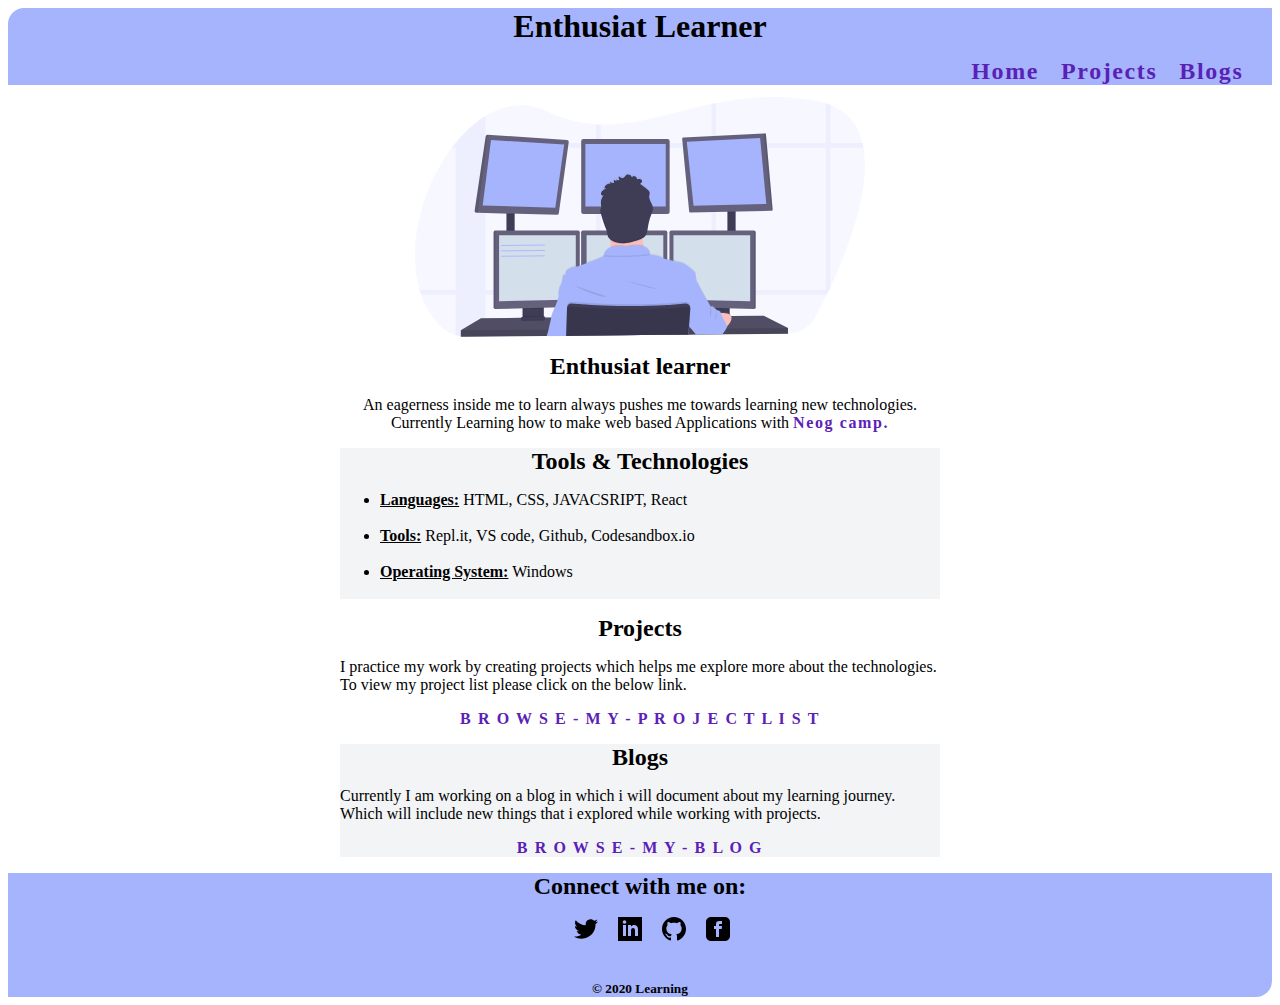
<file: index.html>
<!DOCTYPE html>
<html lang="en">

<head>
    <meta charset="UTF-8">
    <meta name="viewport" content="width=device-width, initial-scale=1.0">
    <title>Learning Child</title>
    <link href="styles.css" rel="stylesheet" />
</head>

<body>
    <nav class="navigation">
        <div class="heading">Enthusiat Learner</div>
        <ul class="list">
            <li class="list-inline">
                <a href="/">Home</a>
            </li>

            <li class="list-inline">
                <a href="project.html">Projects</a>
            </li>

            <li class="list-inline">
                <a href="blog.html">Blogs</a>
            </li>
        </ul>
        </div>
    </nav>
    <img src="image/Learningchild.svg" class="image" />
    <h1>Enthusiat learner</h1>
    <div class="container-center nobgColor">
        An eagerness inside me to learn always pushes me towards learning new technologies. Currently Learning how to
        make web based Applications with <strong><a href="https://neog.camp/" target="_blank">Neog camp.</a></strong>
    </div>
    <div class="container-center">
        <h1>Tools & Technologies</h1>
        <ul>
            <li class="noTextalign"><strong><u>Languages:</u></strong> HTML, CSS, JAVACSRIPT, React</li>
            <br>
            <li class="noTextalign"><strong><u>Tools:</u></strong> Repl.it, VS code, Github, Codesandbox.io</li>
            <br>
            <li class="noTextalign"><strong><u>Operating System:</u></strong> Windows</li>
            <br>
        </ul>
    </div>
    <div class="container-center nobgColor">
        <h1>Projects</h1>
        <p>I practice my work by creating projects which helps me explore more about the technologies. To view my
            project list please click on the below link.</p>
        <a href="project.html">B R O W S E - M Y - P R O J E C T L I S T</a>
    </div>
    <div class="container-center">
        <h1>Blogs</h1>
        <p>Currently I am working on a blog in which i will document about my learning journey. Which will include new
            things that i explored while working with projects.</p>
        <a class="noTextalign" href="blog.html">B R O W S E - M Y - B L O G</a>
    </div>
    <footer class="footer">
        <div>
            <h1>Connect with me on:</h1>
            <ul class="list">
                <li class="list-inline">
                    <a href="https://twitter.com/lalitmendha">
                        <img src="/image/twitter.svg" />
                    </a>
                </li>
                <li class="list-inline">
                    <a href="https://www.linkedin.com/in/lalit-mendha-b3479b112">
                        <img src="/image/linkedin.svg" />
                    </a>
                </li>
                <li class="list-inline">
                    <a href="https://github.com/LalitMendha">
                        <img src="/image/github.svg" />
                    </a>
                </li>
                <li class="list-inline">
                    <a href="https://www.facebook.com/lalit.mendha">
                        <img src="/image/facebook.svg" />
                    </a>
                </li>
            </ul>
            <br>
        </div>
        <small class="copyright"> © 2020 Learning </small>
    </footer>
</body>

</html>
</file>
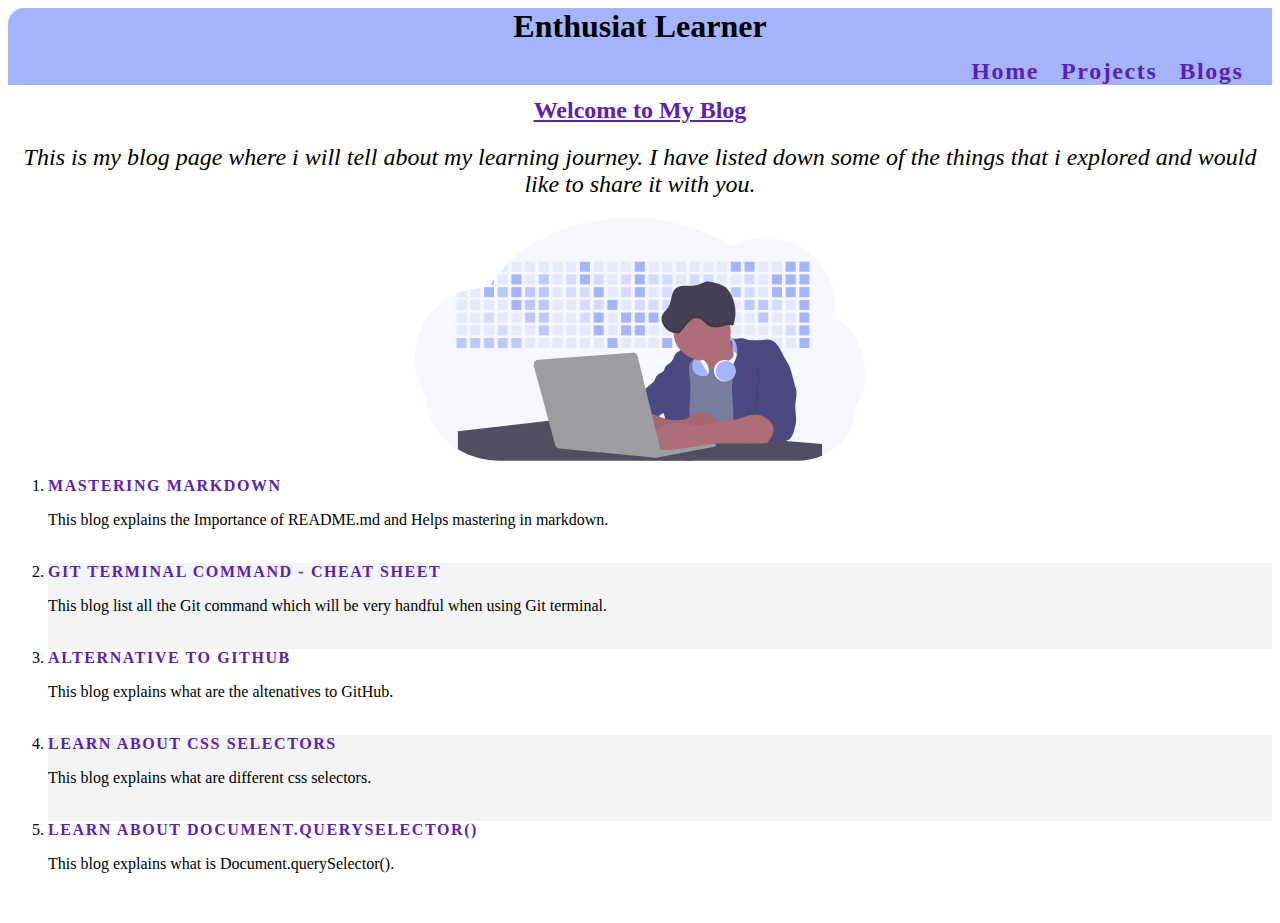
<file: blog.html>
<!DOCTYPE html>
<html lang="en">

<head>
    <meta charset="UTF-8">
    <meta name="viewport" content="width=device-width, initial-scale=1.0">
    <title>Blogs</title>
    <link href="styles.css" rel="stylesheet" />
</head>

<body>
    <nav class="navigation">
        <div class="heading">Enthusiat Learner</div>
        <ul class="list">
            <li class="list-inline">
                <a href="/">Home</a>
            </li>

            <li class="list-inline">
                <a href="project.html">Projects</a>
            </li>

            <li class="list-inline">
                <a href="blog.html">Blogs</a>
            </li>
        </ul>
        </div>
    </nav>
    <h1 class="blogHead">Welcome to My Blog</h1>
    <h2>This is my blog page where i will tell about my learning journey. I have listed down some of the things that i explored and would like to share it with you. </h2>
    <img src="/image/Learning.svg" class="image"/>
    <article class="blog-container"></article>
    <div>
        <ol>
            <article>
                <li>
                    <div class="blog-container blog-left">
                        <a href="mastermarkdown.html" class="blog-link">Mastering Markdown</a>
                        <p>This blog explains the Importance of README.md and Helps mastering in markdown.</p>
                        <br>
                    </div>
                </li>
            </article>
            <aside>
            <article>
                <li>
                    <div class="blog-container bgColor">
                        <a href="git-terminal.html" class="blog-link">Git terminal command - cheat sheet</a>
                        <p>This blog list all the Git command which will be very handful when using Git terminal.</p>
                        <br>
                    </div>
                </li>
            </article>
            <article>
                <li>
                    <div class="blog-container">
                        <a href="gitalternative.html" class="blog-link">Alternative to GitHub</a>
                        <p>This blog explains what are the altenatives to GitHub.</p>
                        <br>
                    </div>
                </li>
            </article>
            <article>
                <li>
                    <div class="blog-container bgColor">
                        <a href="CSSselector.html" class="blog-link">Learn about CSS Selectors</a>
                        <p>This blog explains what are different css selectors.</p>
                        <br>
                    </div>
                </li>
            </article>
            <article>
                <li>
                    <div class="blog-container">
                        <a href="querySelector.html" class="blog-link">Learn about Document.querySelector()</a>
                        <p>This blog explains what is Document.querySelector().</p>
                        <br>
                    </div>
                </li>
            </article>
        </aside>
        </ol>
    </div>
</body>
</html>
</file>
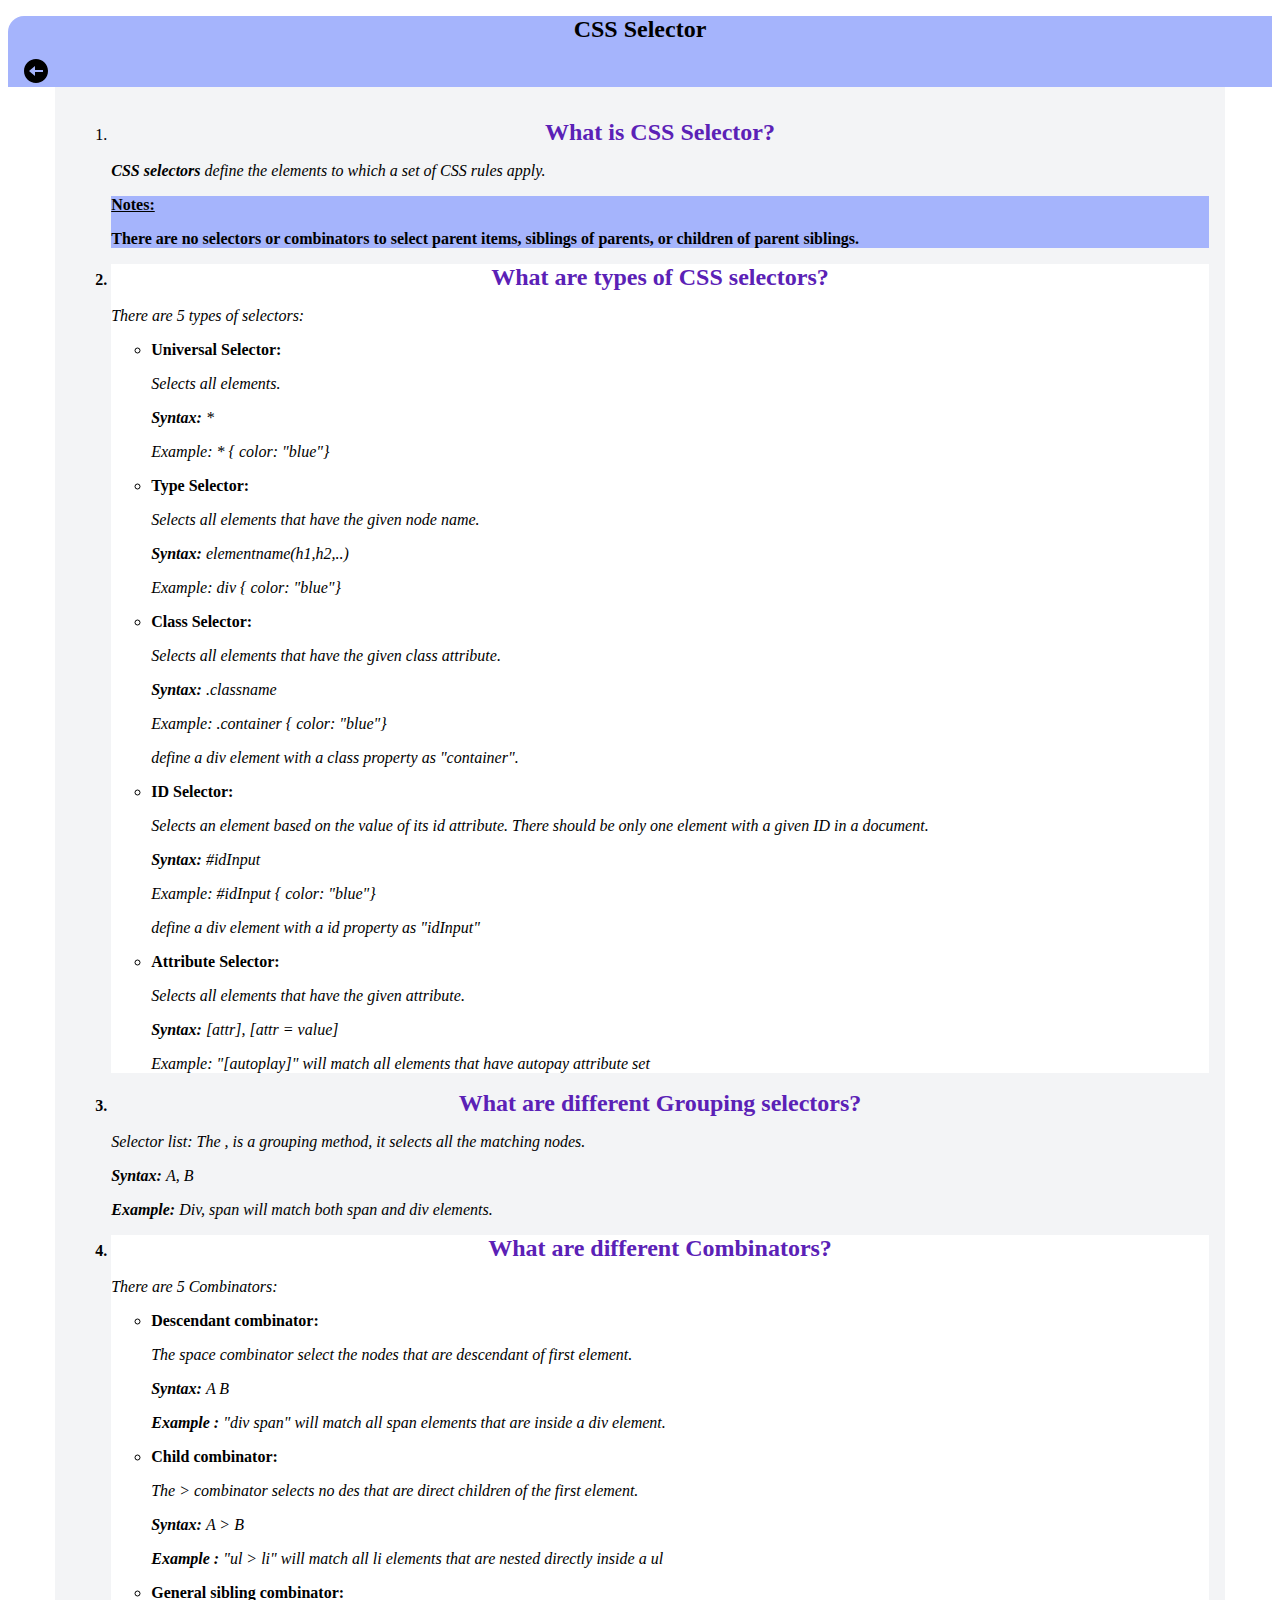
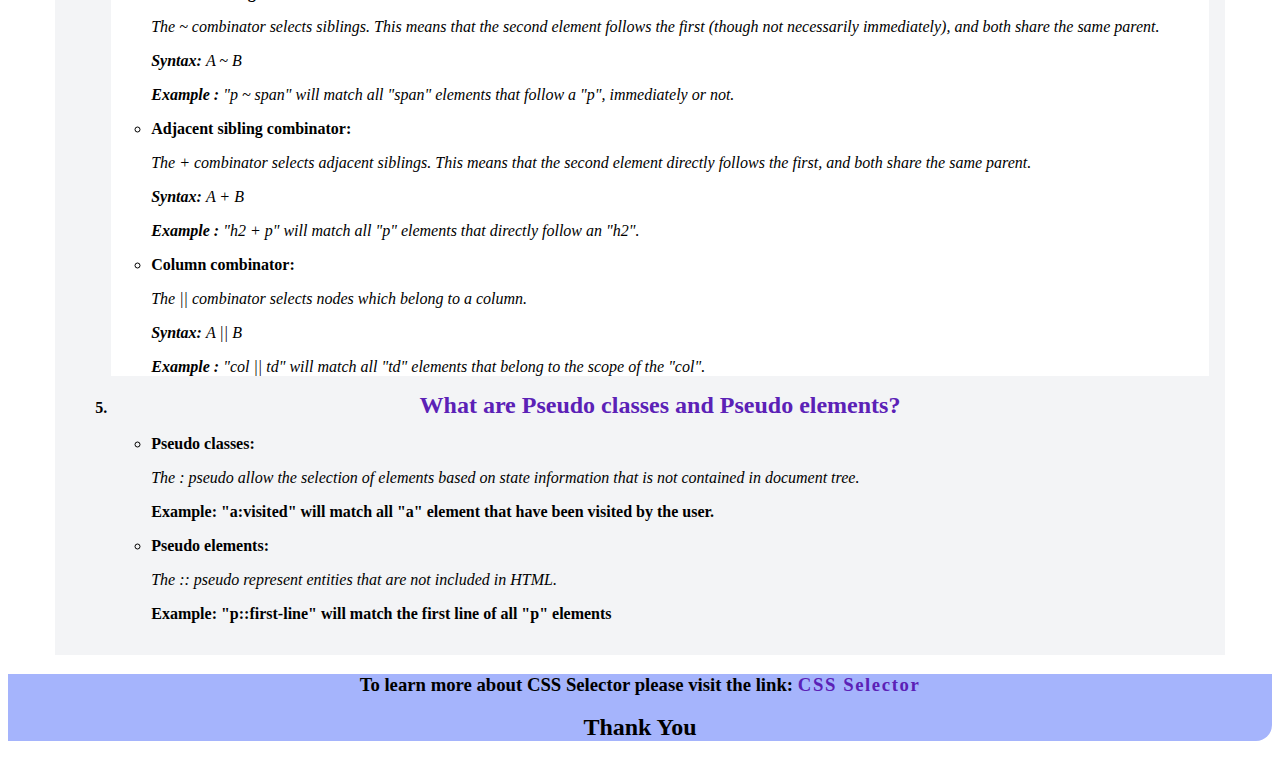
<file: CSSselector.html>
<!DOCTYPE html>
<html lang="en">
<head>
    <meta charset="UTF-8">
    <meta name="viewport" content="width=device-width, initial-scale=1.0">
    <title>CSS Selectors</title>
    <link href="styles.css" rel="stylesheet" />
</head>
<body>
    <div class="navigation">
        <h1>CSS Selector</h1>
        <a href="blog.html">
            <img style="padding-left: 1rem;" src="/image/backarrow.svg"/>
        </a>
        <br>
    </div> 
    <div class="qna-container">
        <ol>
            <li>
                <h1 class="questions">What is CSS Selector?</h1>
                <p class="answer"><strong>CSS selectors</strong> define the elements to which a set of CSS rules apply.</p>
                <div class="notes">
                    <p style="text-decoration: underline;"><strong>Notes:</string></p>
                    <p>There are no selectors or combinators to select parent items, siblings of parents, or children of parent siblings.</p>
                </div>
            </li>
            <li class="nobgColor">
                <h1 class="questions">What are types of CSS selectors?</h1>
                <p class="answer">There are 5 types of selectors:</p>
                <ul>
                    <li style="text-align:left">Universal Selector:
                    <div>
                        <p class="answer">Selects all elements.</p>
                        <p class="answer"><strong>Syntax:</strong> * </p>
                        <p class="answer">Example: * { color: "blue"}</p>
                    </div>
                    </li>
                    <li style="text-align:left">Type Selector:
                        <div>
                            <p class="answer">Selects all elements that have the given node name.</p>
                            <p class="answer"><strong>Syntax:</strong> elementname(h1,h2,..) </p>
                            <p class="answer">Example: div { color: "blue"}</p>
                        </div>
                    </li>
                    <li style="text-align:left">Class Selector:
                        <div>
                            <p class="answer">Selects all elements that have the given class attribute.</p>
                            <p class="answer"><strong>Syntax:</strong> .classname </p>
                            <p class="answer">Example: .container { color: "blue"}</p>
                            <p class="answer"> define a div element with a class property as "container".</p>
                        </div>
                    </li>
                    <li style="text-align:left">ID Selector:
                        <div>
                            <p class="answer">Selects an element based on the value of its id attribute. There should be only one element with a given ID in a document.</p>
                            <p class="answer"><strong>Syntax:</strong> #idInput </p>
                            <p class="answer">Example: #idInput { color: "blue"}</p>
                            <p class="answer">define a div element with a id property as "idInput"</p>
                        </div>
                    </li>
                    <li style="text-align:left">Attribute Selector:
                        <div>
                            <p class="answer">Selects all elements that have the given attribute.</p>
                            <p class="answer"><strong>Syntax:</strong> [attr], [attr = value] </p>
                            <p class="answer">Example: "[autoplay]" will match all elements that have autopay attribute set </p>
                        </div>
                    </li>
                </ul> 
            </li>
            <li>
                <h1 class="questions">What are different Grouping selectors?</h1>
                <p class="answer">Selector list: The , is a grouping method, it selects all the matching nodes.</p>
                <p class="answer"><strong>Syntax: </strong> A, B</p>
                <p class="answer"><strong>Example: </strong> Div, span will match both span and div elements.</span></p>         
            </li>
            <li class="nobgColor">
                <h1 class="questions">What are different Combinators?</h1>
                <p class="answer"> There are 5 Combinators:</p>
                <ul>
                    <li style="text-align: left;"> Descendant combinator:
                        <div>
                            <p class="answer"> The space   combinator select the nodes that are descendant of first element.</p>
                            <p class="answer"><strong>Syntax: </strong>A B</p>
                            <p class="answer"><strong>Example :</strong> "div span" will match all span elements that are inside a div element. </p>
                        </div>
                    </li>
                    <li style="text-align: left;"> Child combinator:
                        <div>
                            <p class="answer"> The > combinator selects no des that are direct children of the first element.</p>
                            <p class="answer"><strong>Syntax: </strong>A > B</p>
                            <p class="answer"><strong>Example :</strong> "ul > li" will match all li elements that are nested directly inside a ul </p>
                        </div>
                    </li>
                    <li style="text-align: left;"> General sibling combinator:
                        <div>
                            <p class="answer"> The ~ combinator selects siblings. This means that the second element follows the first (though not necessarily immediately), and both share the same parent.</p>
                            <p class="answer"><strong>Syntax: </strong>A ~ B</p>
                            <p class="answer"><strong>Example :</strong> "p ~ span" will match all "span" elements that follow a "p", immediately or not.</p>
                        </div>
                    </li>
                    <li style="text-align: left;"> Adjacent sibling combinator:
                        <div>
                            <p class="answer"> The + combinator selects adjacent siblings. This means that the second element directly follows the first, and both share the same parent.</p>
                            <p class="answer"><strong>Syntax: </strong>A + B</p>
                            <p class="answer"><strong>Example :</strong> "h2 + p" will match all "p" elements that directly follow an "h2".</p>
                        </div>
                    </li>
                    <li style="text-align: left;"> Column combinator:
                        <div>
                            <p class="answer"> The || combinator selects nodes which belong to a column.</p>
                            <p class="answer"><strong>Syntax: </strong>A || B</p>
                            <p class="answer"><strong>Example :</strong> "col || td" will match all "td" elements that belong to the scope of the "col".</p>
                        </div>
                    </li>
                </ul>
                <li>
                    <h1 class="questions">What are Pseudo classes and Pseudo elements?</h1>
                    <ul>
                        <li style="text-align: left;"> Pseudo classes:
                            <p class="answer"> The : pseudo allow the selection of elements based on state information that is not contained in document tree.</p>
                            <p><strong>Example:</strong> "a:visited" will match all "a" element that have been visited by the user.</p>
                        </li>
                        <li style="text-align: left;"> Pseudo elements:
                            <p class="answer"> The :: pseudo represent entities that are not included in HTML.</p>
                            <p><strong>Example:</strong> "p::first-line" will match the first line of all "p" elements</p>
                        </li>
                    </ul>
                </li>
            </li>
        </ol>
    </div>
    <div class="footer">
        <h3> To learn more about CSS Selector please visit the link:
        <a href="https://developer.mozilla.org/en-US/docs/Web/CSS/CSS_Selectors">CSS Selector</a> 
        </h3>
        <h1>Thank You</h1>
    </div>
</body>
</html>
</file>
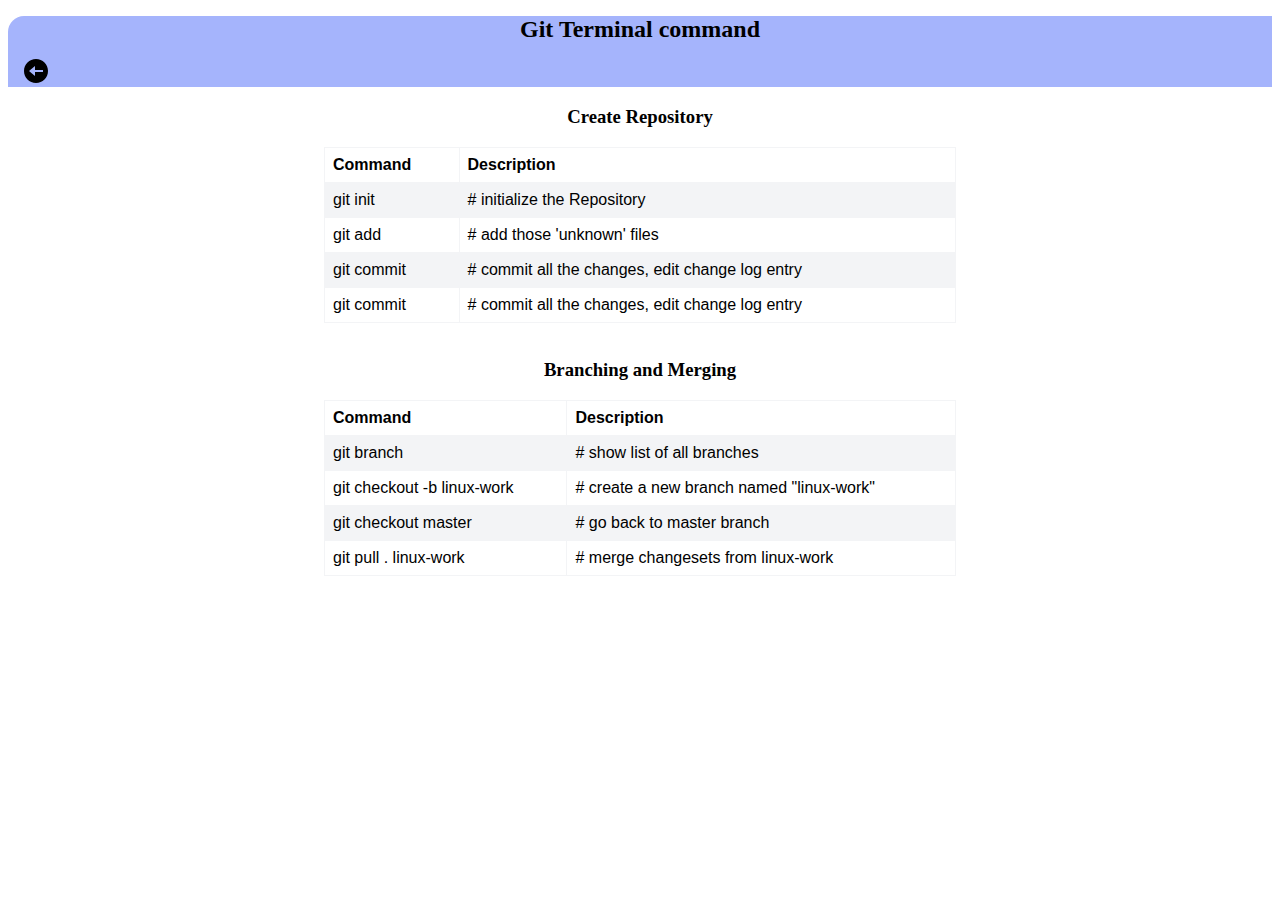
<file: git-terminal.html>
<!DOCTYPE html>
<html lang="en">
<head>
    <meta charset="UTF-8">
    <meta name="viewport" content="width=device-width, initial-scale=1.0">
    <title>Git Terminal command Lists</title>
    <link href="styles.css" rel="stylesheet" />
</head>
<body>
    <div class="navigation">
        <h1>Git Terminal command</h1>
        <a href="blog.html">
            <img style="padding-left: 1rem;" src="/image/backarrow.svg"/>
        </a>
        <br>
    </div>
    <h3>Create Repository</h3>
    <table>
        <tr>
            <th>Command</th>
            <th>Description</th>
        </tr>
        <tr>
            <td>git init</td>
            <td># initialize the Repository</td>
        </tr>
        <tr>
            <td>git add</td>
            <td># add those 'unknown' files</td>
        </tr>
        <tr>
            <td>git commit</td>
            <td># commit all the changes, edit change log entry</td>
        </tr>
        <tr>
            <td>git commit</td>
            <td># commit all the changes, edit change log entry</td>
        </tr>
    </table>
    <br>
    <h3>Branching and Merging</h3>
    <table>
        <tr>
            <th>Command</th>
            <th>Description</th>
        </tr>
        <tr>
            <td>git branch</td>
            <td># show list of all branches</td>
        </tr>
        <tr>
            <td>git checkout -b linux-work</td>
            <td># create a new branch named "linux-work"</td>
        </tr>
        <tr>
            <td>git checkout master</td>
            <td># go back to master branch</td>
        </tr>
        <tr>
            <td>git pull . linux-work</td>
            <td># merge changesets from linux-work</td>
        </tr>
    </table>
</body>
</html>
</file>
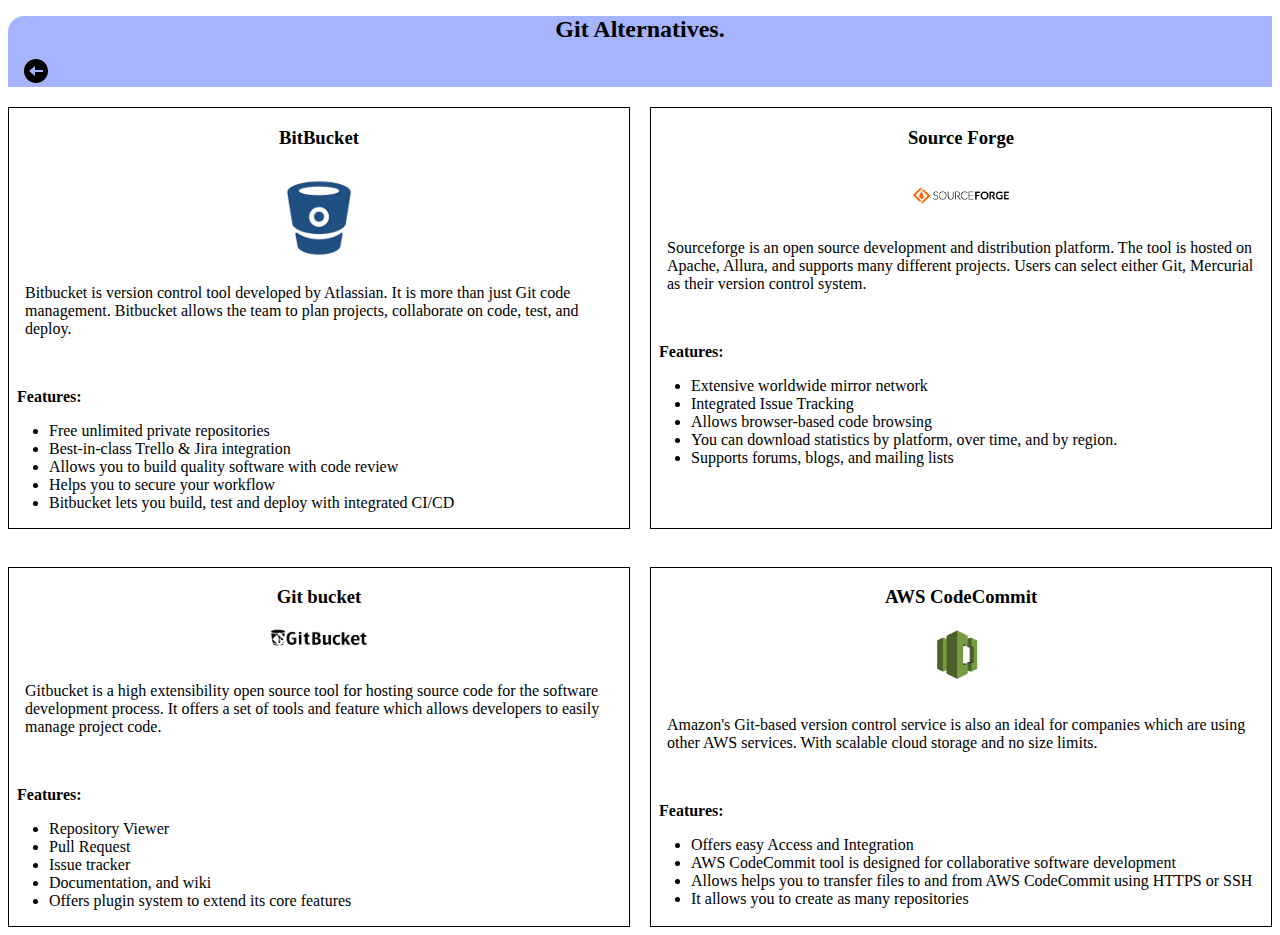
<file: gitalternative.html>
<!DOCTYPE html>
<html lang="en">

<head>
    <meta charset="UTF-8">
    <meta name="viewport" content="width=device-width, initial-scale=1.0">
    <title>Git Alternatives</title>
    <link href="styles.css" rel="stylesheet" />
</head>

<body>
    <div class="navigation">
        <h1>Git Alternatives.</h1>
        <a href="blog.html">
            <img style="padding-left: 1rem;" src="/image/backarrow.svg"/>
        </a>
        <br>
    </div>
    <div class="flex-container">
           <div class="flex-child">
            <h3>BitBucket</h3>
            <img src="/image/bitbucket.png" class="img">
            <div class="gitalternative-container"> 
                Bitbucket is version control tool developed by Atlassian. It is more than just Git code management.
                Bitbucket allows the team to plan projects, collaborate on code, test, and deploy.
            </div>
            <br>
            <div>
                <p style="padding-left:0.5rem"><strong>Features:</strong></p>
                <ul class="noTextalign">
                    <li>Free unlimited private repositories</li>
                    <li>Best-in-class Trello & Jira integration</li>
                    <li>Allows you to build quality software with code review</li>
                    <li>Helps you to secure your workflow</li>
                    <li>Bitbucket lets you build, test and deploy with integrated CI/CD</li>
                </ul>
            </div>
        </div>
        <div class="flex-child">
            <h3>Source Forge</h3>
            <img src="/image/sourceforge.png" class="img">
            <div class="gitalternative-container">
                Sourceforge is an open source development and distribution platform. The tool is hosted on Apache,
                Allura, and supports many different projects. Users can select either Git, Mercurial as their version
                control system.
            </div>
            <br>
            <div>
                <p style="padding-left: 0.5rem;"><strong>Features:</strong></p>
                <ul class="noTextalign">
                    <li>Extensive worldwide mirror network</li>
                    <li>Integrated Issue Tracking</li>
                    <li>Allows browser-based code browsing</li>
                    <li>You can download statistics by platform, over time, and by region.</li>
                    <li>Supports forums, blogs, and mailing lists</li>
                </ul>
            </div>
        </div>
    </div>
    <br>
    <div class="flex-container">
        <div class="flex-child">
            <h3>Git bucket</h3>
            <img src="/image/gitbucket.png" class="img">
            <br>
            <div class="gitalternative-container">
                Gitbucket is a high extensibility open source tool for hosting source code for the software development
                process. It offers a set of tools and feature which allows developers to easily manage project code.
            </div>
            <br>
            <div>
                <p style="padding-left: 0.5rem;"><strong>Features:</strong></p>
                <ul class="noTextalign">
                    <li>Repository Viewer</li>
                    <li>Pull Request</li>
                    <li>Issue tracker</li>
                    <li>Documentation, and wiki</li>
                    <li>Offers plugin system to extend its core features</li>
                </ul>
            </div>
        </div>
        <div class="flex-child">
            <h3>AWS CodeCommit</h3>
            <img src="/image/awscodecommit.png" class="img">
            <br>
            <div class="gitalternative-container">
                Amazon's Git-based version control service is also an ideal for companies which are using other AWS
                services. With scalable cloud storage and no size limits.
            </div>
            <br>
            <div>
                <p style="padding-left: 0.5rem;"><strong>Features:</strong></p>
                <ul class="noTextalign">
                    <li>Offers easy Access and Integration</li>
                    <li>AWS CodeCommit tool is designed for collaborative software development</li>
                    <li>Allows helps you to transfer files to and from AWS CodeCommit using HTTPS or SSH</li>
                    <li>It allows you to create as many repositories</li>
                </ul>
            </div>
        </div>
    </div>
</body>

</html>
</file>
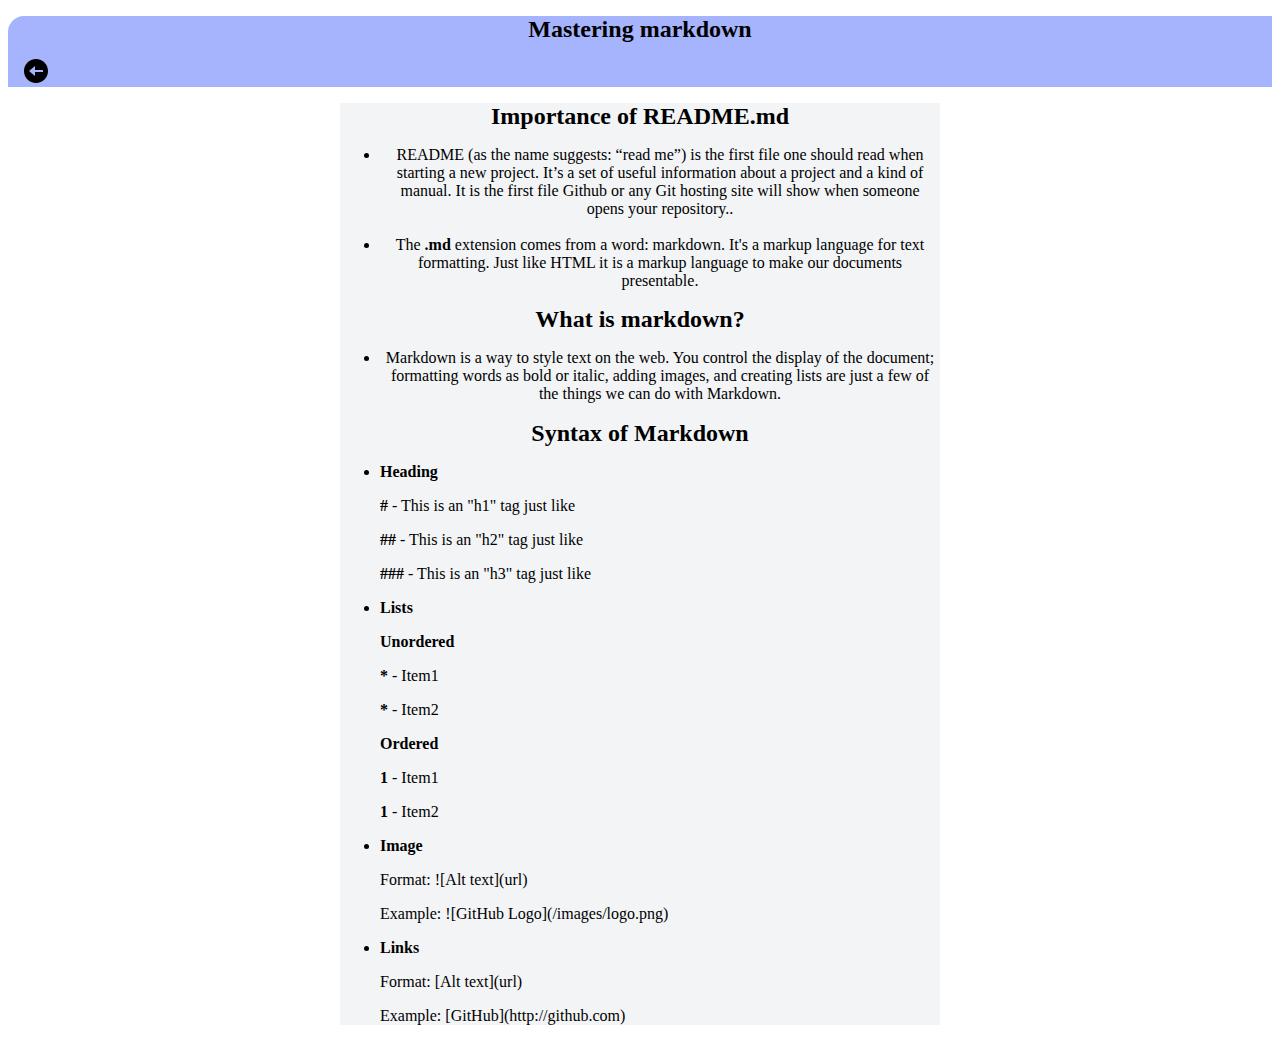
<file: mastermarkdown.html>
<!DOCTYPE html>
<html lang="en">

<head>
    <meta charset="UTF-8">
    <meta name="viewport" content="width=device-width, initial-scale=1.0">
    <title>Mastering Mardown</title>
    <link href="styles.css" rel="stylesheet" />
</head>

<body>
    <div class="navigation">
        <h1>Mastering markdown</h1>
        <a href="blog.html">
            <img style="padding-left: 1rem;" src="/image/backarrow.svg"/>
        </a>
        <br>
    </div>
    <article class="container-center">
        <h1>Importance of README.md</h1>
        <ul>
            <li>
                <div class="container-center">
                    README (as the name suggests: “read me”) is the first file one should read when starting a new
                    project. It’s a set of useful information about a project and a kind of manual. It is the first file
                    Github or any Git hosting site will show when someone opens your repository..
                </div>
            </li>
            <br>
            <li>
                <div class="container-center">
                    The <strong>.md</strong> extension comes from a word: markdown. It's a markup language for text formatting. Just like HTML it is a markup language to make our documents presentable.  
                </div>
            </li>
        </ul>
        <h1>What is markdown?</h1>
        <ul>
            <li>
                <div class="container-center">
                    Markdown is a way to style text on the web. You control the display of the document; formatting words as bold or italic, adding images, and creating lists are just a few of the things we can do with Markdown.
                </div>
            </li>
        </ul>
        <h1>Syntax of Markdown</h1>
        <ul>
            <li>
                <div class="container-center">
                    <p><strong>Heading</p></strong>
                    <p>
                       <strong>#</strong> - This is an "h1" tag just like 
                    </p>
                    <p>
                        <strong>##</strong> - This is an "h2" tag just like 
                     </p>
                     <p>
                        <strong>###</strong> - This is an "h3" tag just like 
                     </p>
                </div>
            </li>
            <li>
                <p><strong>Lists</strong></p>
                <p><strong>Unordered</p></strong>
                <p><strong>*</strong> - Item1</p>
                <p><strong>*</strong> - Item2</p>
                <p><strong>Ordered</p></strong>
                <p><strong>1</strong> - Item1</p>
                <p><strong>1</strong> - Item2</p>
            </li>
            <li>
                <p><strong>Image</p></strong>
                <p>Format: ![Alt text](url)</p>
                <p>Example: ![GitHub Logo](/images/logo.png)</p>
            </li>
            <li>
                <p><strong>Links</strong></p>
                <p>Format: [Alt text](url)</p>
                <p>Example: [GitHub](http://github.com)</p>
            </li>
        </ul>
    </article>
</body>

</html>
</file>
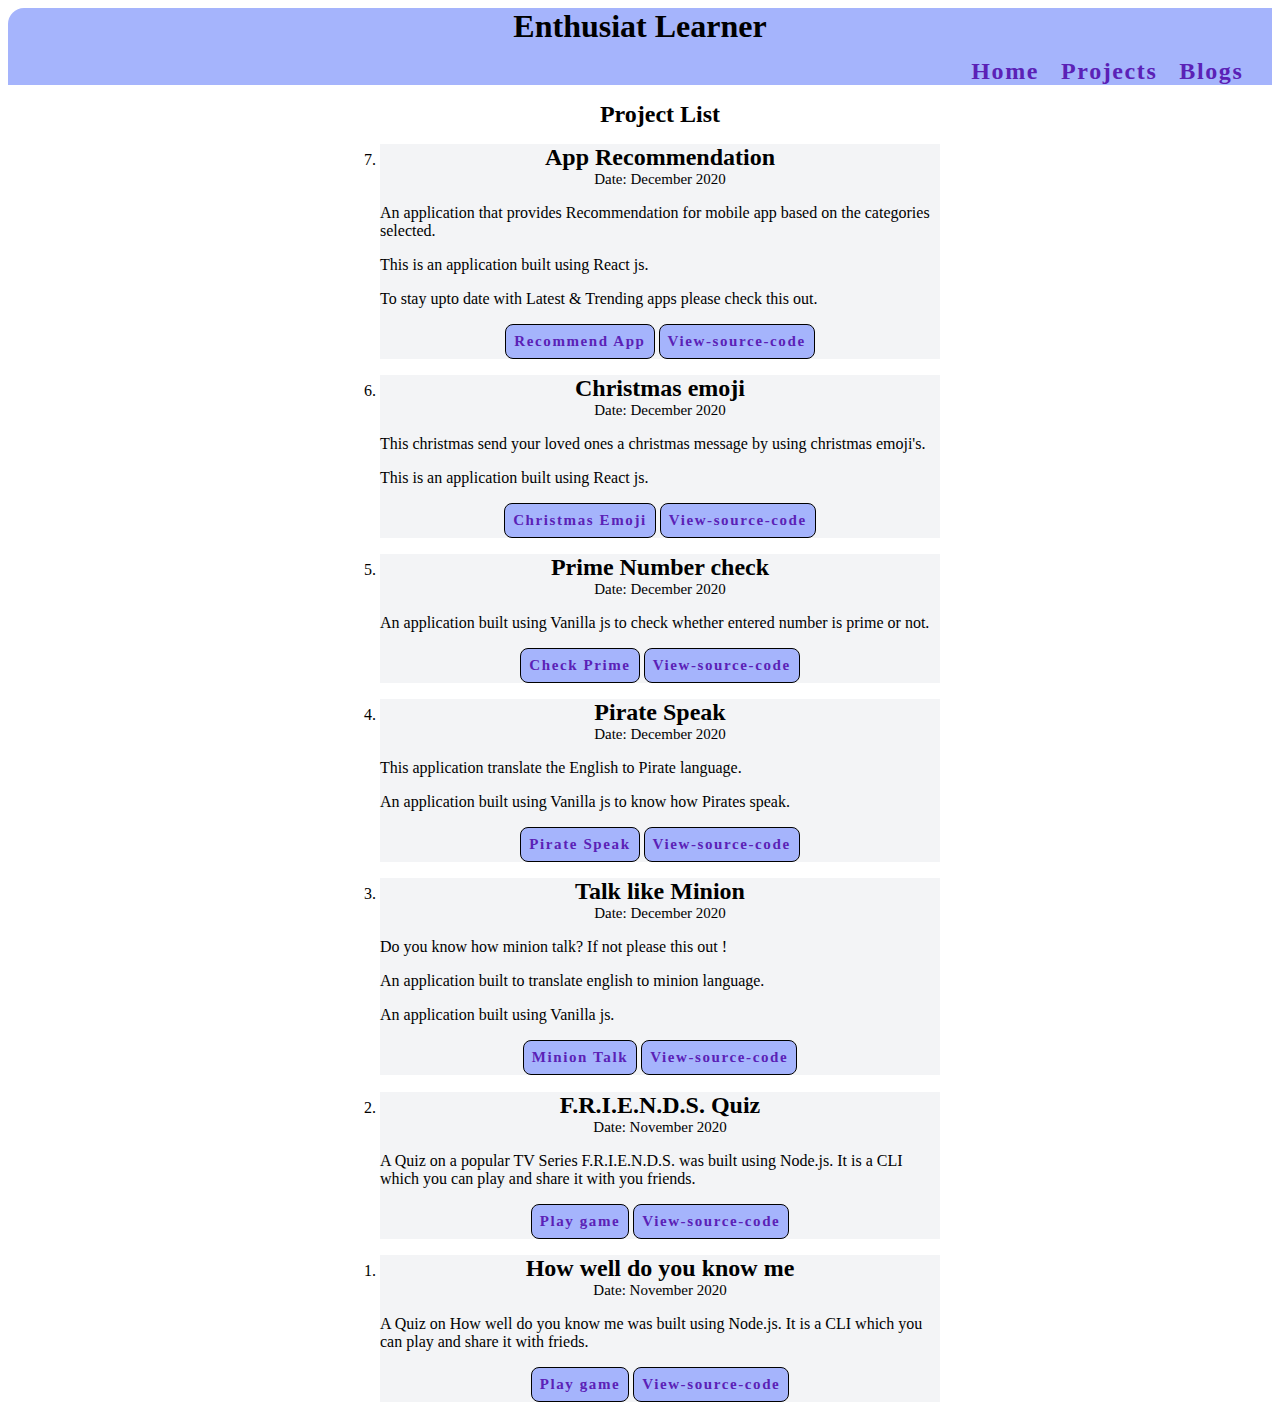
<file: project.html>
<!DOCTYPE html>
<html lang="en">

<head>
    <meta charset="UTF-8">
    <meta name="viewport" content="width=device-width, initial-scale=1.0">
    <title>Project List</title>
    <link href="styles.css" rel="stylesheet" />
</head>

<body>
    <nav class="navigation">
        <div class="heading">Enthusiat Learner</div>
        <ul class="list">
            <li class="list-inline">
                <a href="/">Home</a>
            </li>

            <li class="list-inline">
                <a href="project.html">Projects</a>
            </li>

            <li class="list-inline">
                <a href="blog.html">Blogs</a>
            </li>
        </ul>
        </div>
    </nav>
    <article class="container-center nobgColor">
        <ol reversed>
            <h1>Project List</h1>
            <article>
                <li>
                    <div class="container-center">
                        <h1>App Recommendation
                            <small style="font-weight: lighter; font-size: 15px; display: block;"> Date: December
                                2020</small>
                        </h1>
                        <p>An application that provides Recommendation for mobile app based on the categories selected.
                        </p>
                        <p>This is an application built using React js.</p>
                        <p>To stay upto date with Latest & Trending apps please check this out.</p>
                        <a href="https://62gkr.csb.app/" class="button"> Recommend App </a>
                        <a href="https://github.com/LalitMendha/recommendApp" target="_blank"
                            class="button">View-source-code</a>
                        <br>
                    </div>
                </li>
                <li>
                    <div class="container-center">
                        <h1>Christmas emoji
                            <small style="font-weight: lighter; font-size: 15px; display: block;">Date: December
                                2020</small>
                        </h1>
                        <p>This christmas send your loved ones a christmas message by using christmas emoji's.</p>
                        <p>This is an application built using React js.</p>
                        <a href="https://gf7pe.csb.app/" class="button">Christmas Emoji</a>
                        <a href="https://github.com/LalitMendha/christmasemoji" target="_blank"
                            class="button">View-source-code</a>
                        <br>
                    </div>
                </li>
                <li>
                    <div class="container-center">
                        <h1>Prime Number check
                            <small style="font-weight: lighter; font-size: 15px; display: block;">Date: December
                                2020</small>
                        </h1>
                        <p>An application built using Vanilla js to check whether entered number is prime or not.</p>
                        <a href="https://checkprimenumber.netlify.app/" class="button"> Check Prime </a>
                        <a href="https://github.com/LalitMendha/primeNumber" target="_blank"
                            class="button">View-source-code</a>
                        <br>
                    </div>
                </li>
                <li>
                    <div class="container-center">
                        <h1>Pirate Speak
                            <small style="font-weight: lighter; font-size: 15px; display: block;">Date: December
                                2020</small>
                        </h1>
                        <p>This application translate the English to Pirate language.</p>
                        <p>An application built using Vanilla js to know how Pirates speak.</p>
                        <a href="https://knowhowpiratestalk.netlify.app/" class="button"> Pirate Speak
                        </a>
                        <a href="https://github.com/LalitMendha/pirateSpeak" target="_blank"
                            class="button">View-source-code</a>
                        <br>
                    </div>
                </li>
                <li>
                    <div class="container-center">
                        <h1>Talk like Minion
                            <small style="font-weight: lighter; font-size: 15px; display: block;">Date: December
                                2020</small>
                        </h1>
                        <p>Do you know how minion talk? If not please this out ! </p>
                        <p>An application built to translate english to minion language.</p>
                        <p>An application built using Vanilla js.</p>
                        <a href="https://talklikeminion.netlify.app/" class="button"> Minion Talk </a>
                        <a href="https://github.com/LalitMendha/minionTalk" target="_blank"
                            class="button">View-source-code</a>
                        <br>
                    </div>
                </li>
                <li>
                    <div class="container-center">
                        <h1>F.R.I.E.N.D.S. Quiz
                            <small style="font-weight: lighter; font-size: 15px; display: block;">Date: November
                                2020</small>
                        </h1>
                        <p>A Quiz on a popular TV Series F.R.I.E.N.D.S. was built using Node.js. It is a CLI which you
                            can play and share it with you friends.</p>
                        <a href="https://repl.it/@lalitmendha/friendsQuiz?embed=1&output=1#index.js" class="button">
                            Play game </a>
                        <a href="https://github.com/LalitMendha/friendsQuiz" target="_blank"
                            class="button">View-source-code</a>
                        <br>
                    </div>
                </li>
            </article>
            <article>
                <li>
                    <div class="container-center">
                        <h1>How well do you know me
                            <small style="font-weight: lighter; font-size: 15px; display: block;">Date: November
                                2020</small>
                        </h1>
                        <p>A Quiz on How well do you know me was built using Node.js. It is a CLI which you can play and
                            share
                            it with frieds.</p>
                        <a href="https://repl.it/@lalitmendha/How-well-do-you-know-me?embed=1&output=1#index.js"
                            class="button"> Play game </a>
                        <a href="https://github.com/LalitMendha/How-well-do-you-know-me" target="_blank" class="button">
                            View-source-code </a>
                        <br>
                    </div>
                </li>
            </article>
        </ol>
    </article>
</body>
</html>
</file>
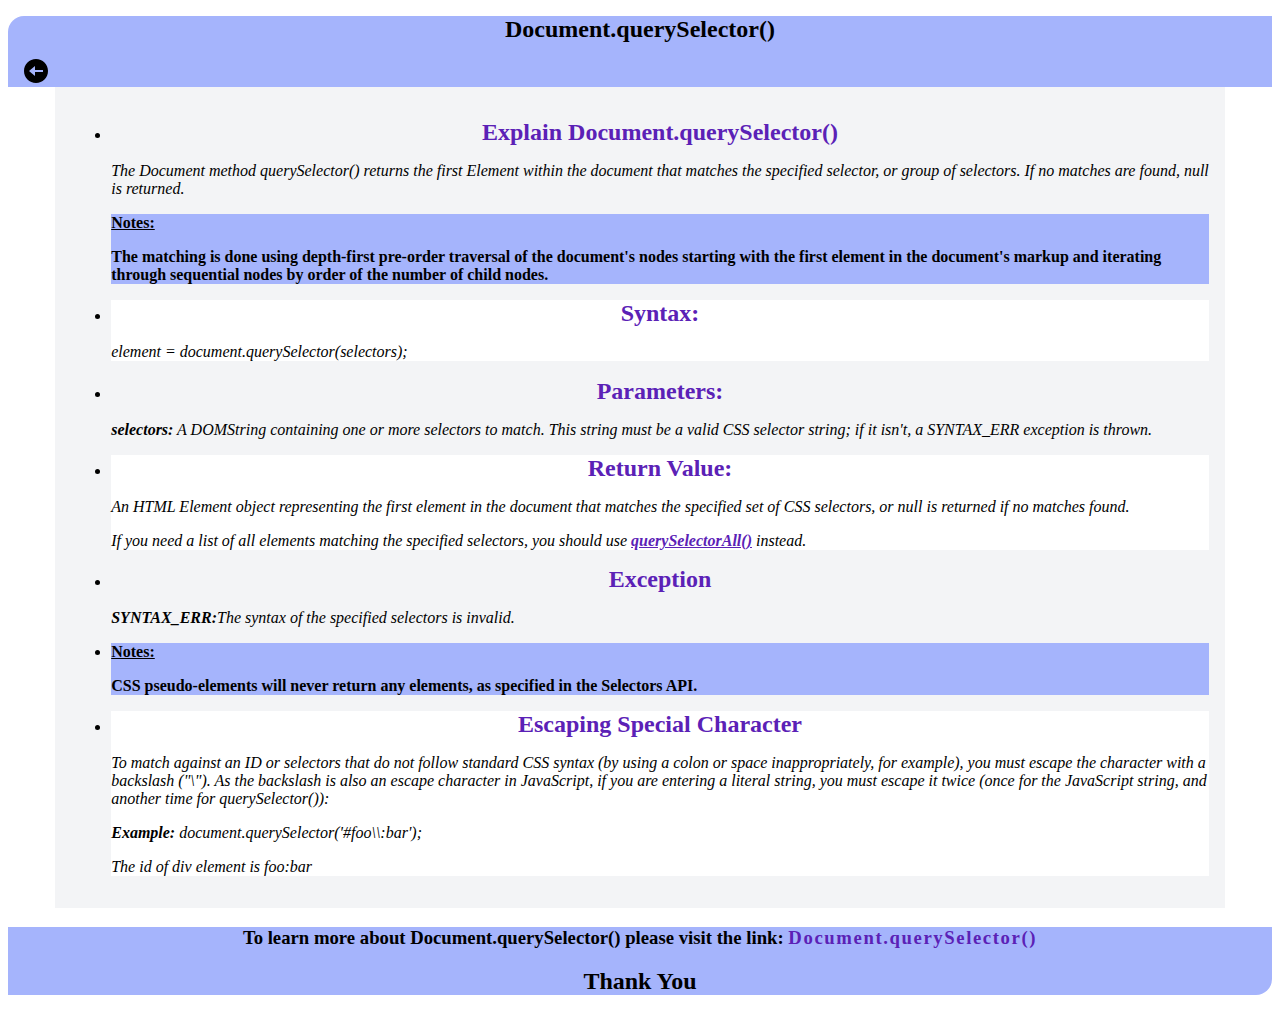
<file: querySelector.html>
<!DOCTYPE html>
<html lang="en">

<head>
    <meta charset="UTF-8">
    <meta name="viewport" content="width=device-width, initial-scale=1.0">
    <title>Query Selector</title>
    <link href="styles.css" rel="stylesheet" />
</head>

<body>
    <div class="navigation">
        <h1> Document.querySelector()</h1>
        <a href="blog.html">
            <img style="padding-left: 1rem;" src="/image/backarrow.svg" />
        </a>
        <br>
    </div>
    <div class="qna-container">
        <ul>
            <li>
                <h1 class="questions">Explain Document.querySelector()</h1>
                <p class="answer">The Document method querySelector() returns the first Element within the document that
                    matches the specified selector, or group of selectors. If no matches are found, null is returned.
                </p>
                <div class="notes">
                    <p style="text-decoration: underline;"><strong>Notes:</string>
                    </p>
                    <p>The matching is done using depth-first pre-order traversal of the document's nodes starting with
                        the first element in the document's markup and iterating through sequential nodes by order of
                        the number of child nodes.</p>
                </div>
            </li>
            <li class="nobgColor">
                <h1 class="questions">Syntax:</h1>
                <p class="answer"> element = document.querySelector(selectors);</p>
            </li>
            <li>
                <h1 class="questions">Parameters:</h1>
                <p class="answer"><strong>selectors:</strong>
                    A DOMString containing one or more selectors to match. This string must be a valid CSS selector
                    string; if it isn't, a SYNTAX_ERR exception is thrown.
                </p>
            </li>
            <li class="nobgColor">
                <h1 class="questions">Return Value:</h1>
                <p class="answer">An HTML Element object representing the first element in the document that matches the
                    specified set of CSS selectors, or null is returned if no matches found.</p>
                <p class="answer">
                    If you need a list of all elements matching the specified selectors, you should use
                    <span
                        style="color: var(--primary-color); font-weight:bold; text-decoration: underline;">querySelectorAll()</span>
                    instead.
                </p>
            </li>
            <li>
                <h1 class="questions">Exception</h1>
                <p class="answer"><strong>SYNTAX_ERR:</strong>The syntax of the specified selectors is invalid.</p>
            </li>
            <li>
                <div class="notes">
                    <p style="text-decoration: underline;"><strong>Notes:</string>
                    </p>
                    <p>CSS pseudo-elements will never return any elements, as specified in the Selectors API.</p>
                </div>
            </li>
            <li class="nobgColor">
                <h1 class="questions">Escaping Special Character</h1>
                <p class="answer">To match against an ID or selectors that do not follow standard CSS syntax (by using a
                    colon or space inappropriately, for example), you must escape the character with a backslash ("\").
                    As the backslash is also an escape character in JavaScript, if you are entering a literal string,
                    you must escape it twice (once for the JavaScript string, and another time for querySelector()):</p>
                <p class="answer"><strong>Example:</strong> document.querySelector('#foo\\:bar'); </p>
                <p class="answer">The id of div element is foo:bar</p>    
            </li>
        </ul>
    </div>
    <div class="footer">
        <h3> To learn more about Document.querySelector() please visit the link:
        <a href="https://developer.mozilla.org/en-US/docs/Web/API/Document/querySelector">Document.querySelector()</a> 
        </h3>
        <h1>Thank You</h1>
    </div>
</body>

</html>
</file>
<file: styles.css>
@import url('https://fonts.googleapis.com/css2?family=Montserrat:wght@600&family=Source+Sans+Pro:wght@600&display=swap');

:root {
    --primary-color:#5B21B6;
    /* --secondary-color:#FCA5A5; */
    --secondary-color:#A5B4FC;
    /* --dark-gray:#6B7280; */
    --light-gray: #F3F4F6;
}

.body {
    font-family: 'Montserrat', sans-serif;
    margin: auto;
}

.navigation {
    background-color: var(--secondary-color);
    color: black;
    padding: 1rem,1rem,1rem,1rem;
    border-top-left-radius: 1rem;
}

.navigation .heading {
    text-align: center;
    font-weight: bold;
    font-size: 2rem;
    padding: 1rem,1rem,1rem,1rem;
}

.navigation .list {
    text-align: right;
    margin: 1%;
    font-size: 1.5rem;
    list-style: none;
    font-weight: lighter;
}

.list-inline {
    display: inline-block;
    margin-right: 1rem;
}

.image{
    display: block;
    max-width: 450px;
    margin:auto;
}

.container-center {
    max-width: 600px;
    background-color: var(--light-gray);
    margin:auto;
    text-align: center;
    padding-inline-start: 0px;
    padding: 0rem;
}

.nobgColor {
    background-color: white;
}

.noTextalign {
    text-align: left;
}

h1{
    text-align: center;
    color: black;
    font-size: 1.5rem;
    padding-inline-start: 0px;
    font-weight: bolder;
}

.footer {
    background-color: var(--secondary-color);
    margin: auto;
    border-bottom-right-radius: 1rem;
    font-size: bold;
    text-align: center;
    padding: 1rem,1rem,1rem,1rem;
}

.footer .copyright {
    font-weight: bolder;
    text-align: right;
}

.list .noSpacing {
    letter-spacing: 0rem;
    margin-right: 2rem;
}

a:link {
    text-decoration: none;
    color: var(--primary-color);
    letter-spacing: 0.1rem;
    font-weight: bold;
}

a:hover {
    color: red;
}

a:active{
    color: blue;
    font-weight: bolder;
    text-decoration: underline;
}

.button {
    display: inline-block;
    border: 1px solid black;
    border-radius: 0.5rem;
    background-color: var(--secondary-color);
    color: var(--primary-color);
    font-size: 15px;;
    margin: auto;
    padding: 0.5rem;
    font-weight: lighter;
}   

.blogHead {
    color: var(--primary-color);
    font-weight: bold;
    text-decoration: underline;
    text-align: center;
    margin: auto;
}

h2 {
    text-align: center;
    color: black;
    font-weight: lighter;
    font-style: italic;
}

.blog-container {
    background-color: white;
    margin: 2rem,2rem;
    padding: 1rem,1rem;
    color: black;
}

.blog-link {
    text-align: left;
    text-decoration: none;
    color: var(--primary-color);
    text-transform: uppercase;
    letter-spacing: 0.1rem;
    font-weight: bold;
    font-style: normal;
}

.bgColor {
    background-color: var(--light-gray);
}

.blog-image: {
    display: block;
    max-width:100px;  
}

p {
    text-align: left;
}

table {
    font-family: arial, sans-serif;
    border-collapse: collapse;
    width: 50%;
    text-align: center;
    margin: auto;
  }
  
  td, th {
    border: 1px solid var(--light-gray);
    text-align: left;
    padding: 8px;
  }
  
  tr:nth-child(even) {
    background-color: var(--light-gray);
  }

  h3 {
      text-align:center;
  }

  .img{
      display: block;
      max-width: 100px;
      margin: auto;
  }

.flex-container {
    display:flex;
    margin-top: 20px;
    flex-direction: row;
}

.flex-child {
    flex: 1;
    border: 0.5px solid black;
}

.flex-child:first-child {
    margin-right: 20px;
}

.gitalternative-container {
    padding: 1rem;
    margin: auto;
}

.qna-container {
    margin: auto;
    padding: 1rem;
    text-align: center;
    width: 90%;
    background-color: var(--light-gray);
}

.questions {
    color: var(--primary-color);
    font-weight: bold;
}

.answer {
    color: black;
    font-weight: normal;
    font-style: italic;
}

.notes {
    background-color: var(--secondary-color);
    color: black;
    font-weight: normal;
    text-align: left;
}

  /* .left-align {
    float: left;
    width:500px;
    height: 400px;
    margin-top: 20px;
    margin-left:100px;
    background-color: var(--light-gray);
  }

  .right-align {
    float: right;
    width: 500px;
    height: 400px;
    margin-top:20px;
    margin-right: 100px;;
    background-color: var(--light-gray);
  } */
</file>
